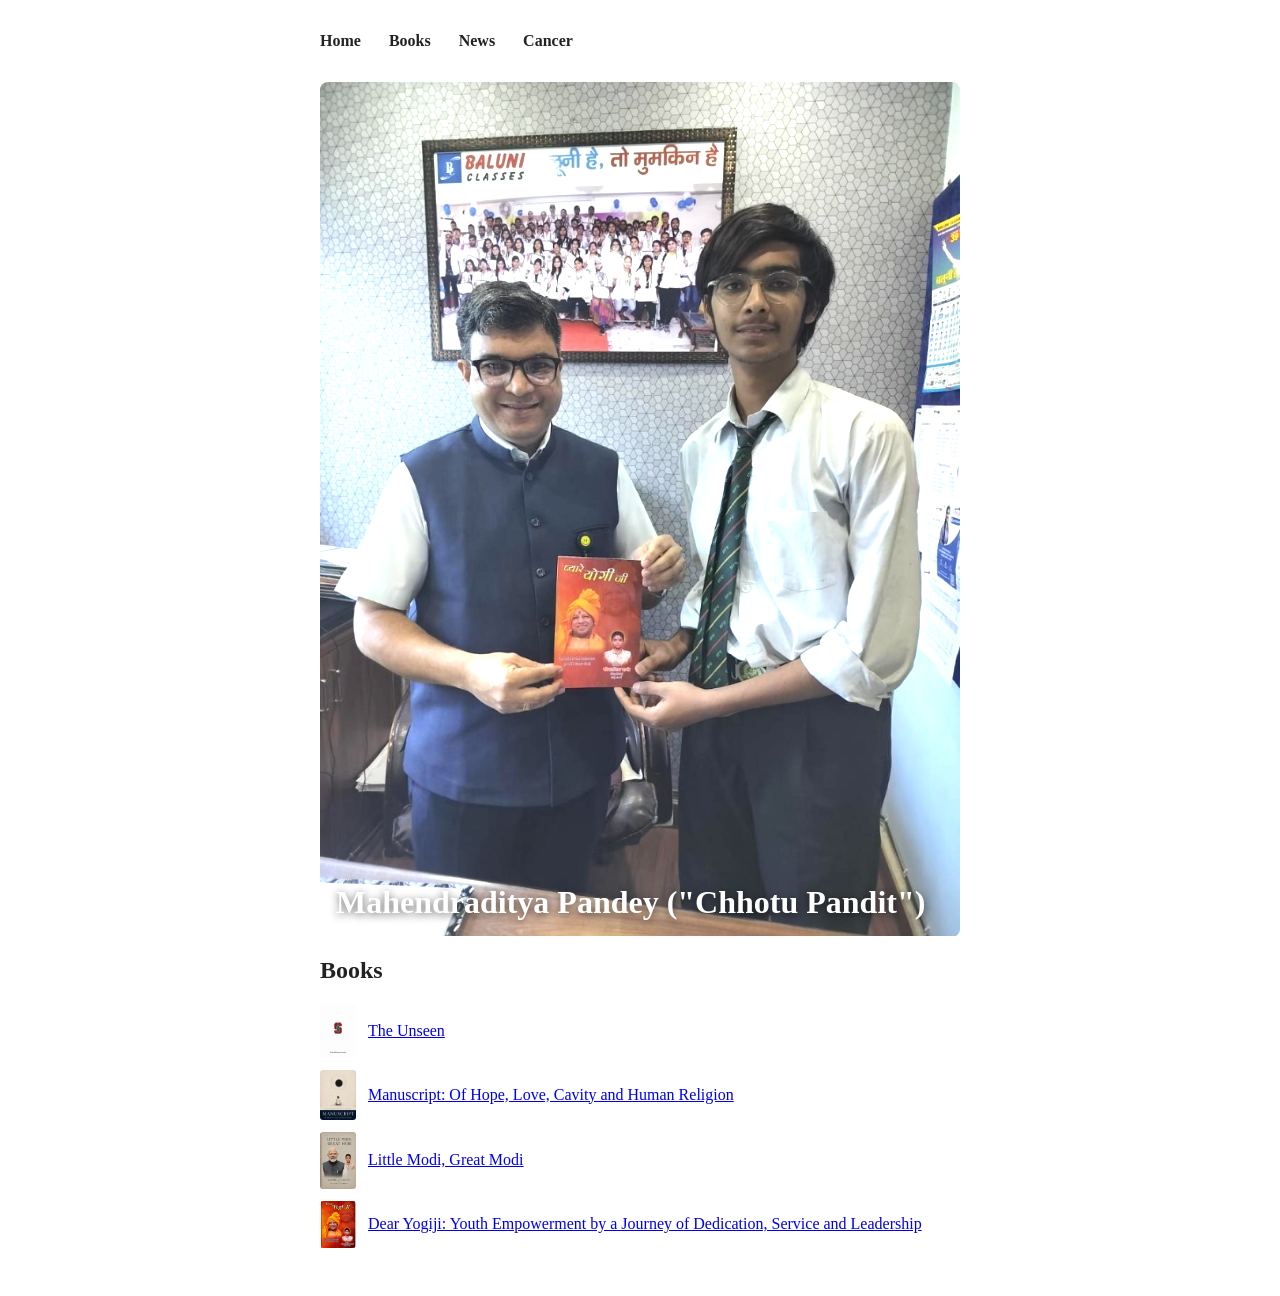
<file: index.html>
<!DOCTYPE html>
<html lang="en">
<head>
<meta charset="UTF-8">
<meta name="viewport" content="width=device-width, initial-scale=1.0">
<title>Mahendraditya Pandey</title>
<link rel="stylesheet" href="style.css">
</head>
<body>
<nav>
  <a href="/">Home</a>
  <a href="/books/">Books</a>
  <a href="/news/">News</a>
  <a href="/cancer/">Cancer</a>
</nav>

<main>
  <div class="hero">
    <img src="home_photo.png" alt="Mahendraditya Pandey" class="home-photo">
    <h1 class="hero-title">Mahendraditya Pandey ("Chhotu Pandit")</h1>
  </div>

  <section>
    <h2>Books</h2>
    <ul class="book-list">
      <li><img src="/books/covers/the-unseen.jpg" alt="" class="book-thumb"><a href="/books/#the-unseen">The Unseen</a></li>
      <li><img src="/books/covers/manuscript.jpg" alt="" class="book-thumb"><a href="/books/#manuscript">Manuscript: Of Hope, Love, Cavity and Human Religion</a></li>
      <li><img src="/books/covers/little-modi-great-modi.jpg" alt="" class="book-thumb"><a href="/books/#little-modi-great-modi">Little Modi, Great Modi</a></li>
      <li><img src="/books/covers/dear-yogiji.jpg" alt="" class="book-thumb"><a href="/books/#dear-yogiji">Dear Yogiji: Youth Empowerment by a Journey of Dedication, Service and Leadership</a></li>
    </ul>
  </section>
</main>
</body>
</html>
</file>
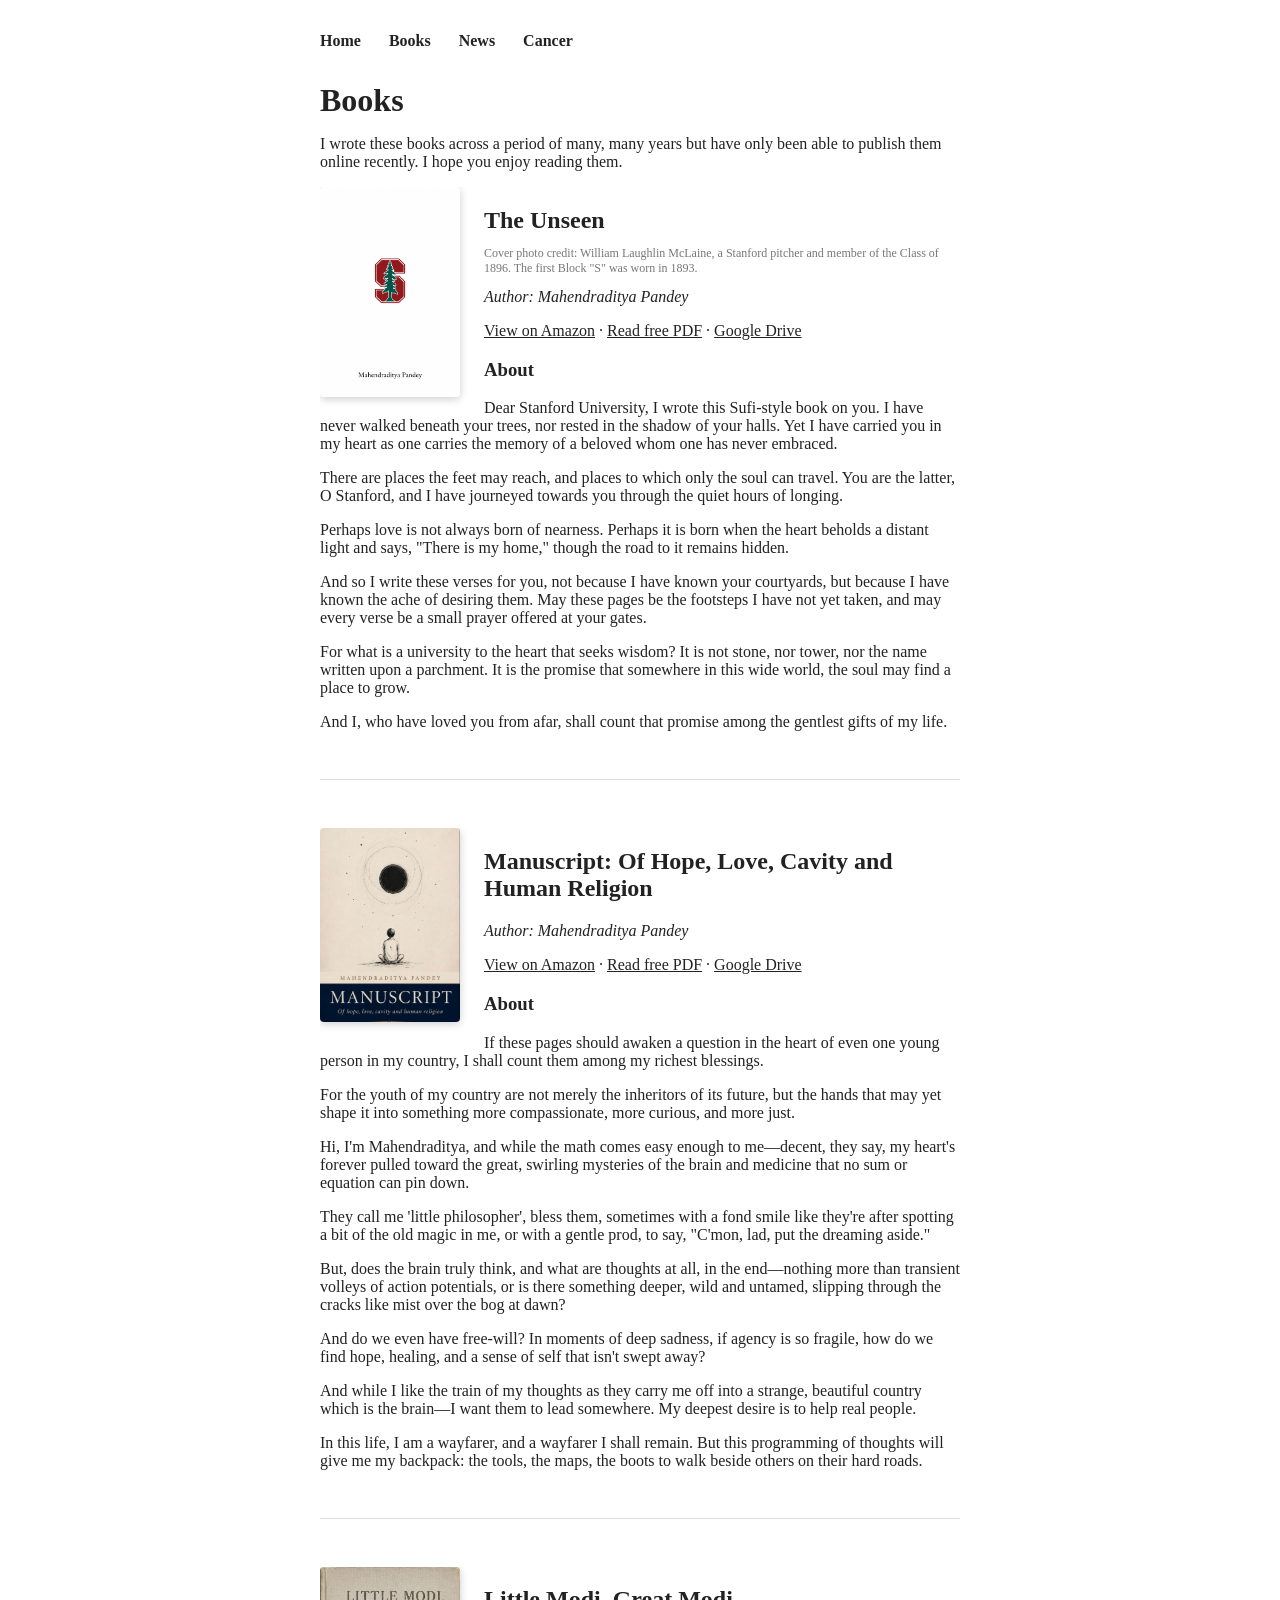
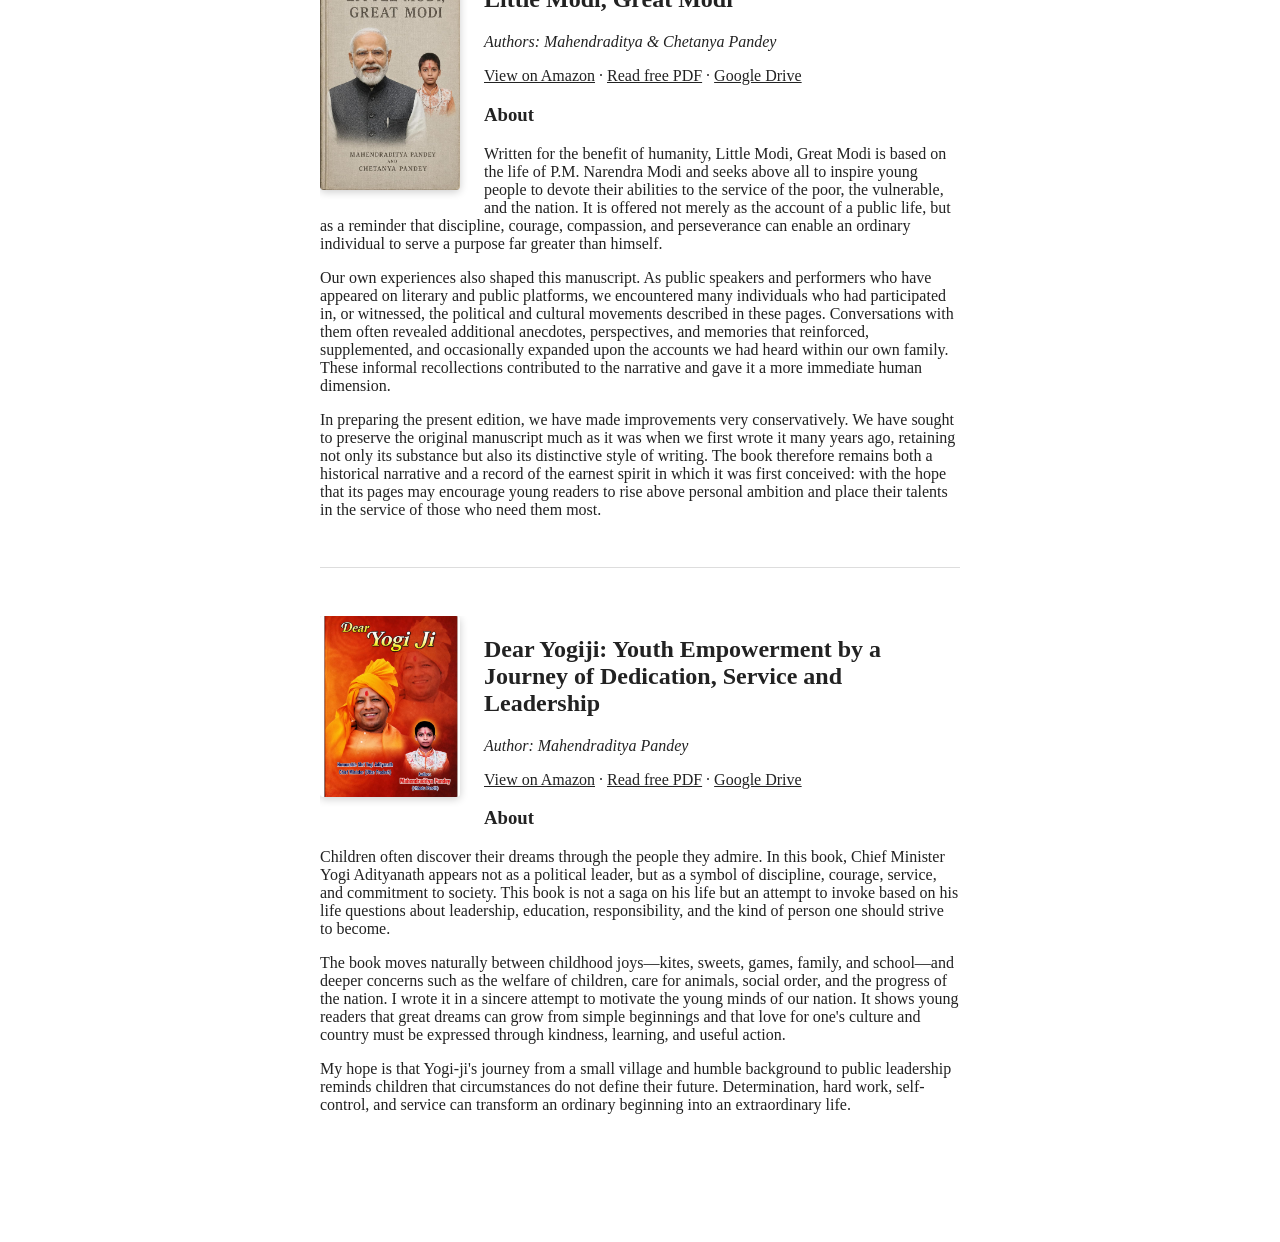
<file: books/index.html>
<!DOCTYPE html>
<html lang="en">
<head>
<meta charset="UTF-8">
<meta name="viewport" content="width=device-width, initial-scale=1.0">
<title>Books — Mahendraditya Pandey</title>
<link rel="stylesheet" href="../style.css">
</head>
<body>
<nav>
  <a href="/">Home</a>
  <a href="/books/">Books</a>
  <a href="/news/">News</a>
  <a href="/cancer/">Cancer</a>
</nav>

<main>
  <h1>Books</h1>
  <p>I wrote these books across a period of many, many years but have only been able to publish them online recently. I hope you enjoy reading them.</p>

  <section id="the-unseen" class="book">
    <img src="covers/the-unseen.jpg" alt="The Unseen cover" class="book-cover">
    <h2>The Unseen</h2>
    <p class="photo-credit">Cover photo credit: William Laughlin McLaine, a Stanford pitcher and member of the Class of 1896. The first Block "S" was worn in 1893.</p>
    <p class="book-author">Author: Mahendraditya Pandey</p>
    <p class="book-links">
      <a href="https://www.amazon.com/dp/B0HFC4LLCK" target="_blank">View on Amazon</a> ·
      <a href="sufi_stanford.pdf" target="_blank">Read free PDF</a> ·
      <a href="https://drive.google.com/file/d/1Phamt9t2kegX7AxNxVnXLEathrbspwmY/view?usp=sharing" target="_blank">Google Drive</a>
    </p>
    <h3>About</h3>
    <p>Dear Stanford University, I wrote this Sufi-style book on you. I have never walked beneath your trees, nor rested in the shadow of your halls. Yet I have carried you in my heart as one carries the memory of a beloved whom one has never embraced.</p>
    <p>There are places the feet may reach, and places to which only the soul can travel. You are the latter, O Stanford, and I have journeyed towards you through the quiet hours of longing.</p>
    <p>Perhaps love is not always born of nearness. Perhaps it is born when the heart beholds a distant light and says, "There is my home," though the road to it remains hidden.</p>
    <p>And so I write these verses for you, not because I have known your courtyards, but because I have known the ache of desiring them. May these pages be the footsteps I have not yet taken, and may every verse be a small prayer offered at your gates.</p>
    <p>For what is a university to the heart that seeks wisdom? It is not stone, nor tower, nor the name written upon a parchment. It is the promise that somewhere in this wide world, the soul may find a place to grow.</p>
    <p>And I, who have loved you from afar, shall count that promise among the gentlest gifts of my life.</p>
  </section>

  <section id="manuscript" class="book">
    <img src="covers/manuscript.jpg" alt="Manuscript: Of Hope, Love, Cavity and Human Religion cover" class="book-cover">
    <h2>Manuscript: Of Hope, Love, Cavity and Human Religion</h2>
    <p class="book-author">Author: Mahendraditya Pandey</p>
    <p class="book-links">
      <a href="https://www.amazon.com/dp/B0H9GH9243" target="_blank">View on Amazon</a> ·
      <a href="Manuscript.pdf" target="_blank">Read free PDF</a> ·
      <a href="https://drive.google.com/file/d/1JdiPAnrRbbka5cQkz10CSFzdLB_jt92q/view?usp=sharing" target="_blank">Google Drive</a>
    </p>
    <h3>About</h3>
    <p>If these pages should awaken a question in the heart of even one young person in my country, I shall count them among my richest blessings.</p>
    <p>For the youth of my country are not merely the inheritors of its future, but the hands that may yet shape it into something more compassionate, more curious, and more just.</p>
    <p>Hi, I'm Mahendraditya, and while the math comes easy enough to me—decent, they say, my heart's forever pulled toward the great, swirling mysteries of the brain and medicine that no sum or equation can pin down.</p>
    <p>They call me 'little philosopher', bless them, sometimes with a fond smile like they're after spotting a bit of the old magic in me, or with a gentle prod, to say, "C'mon, lad, put the dreaming aside."</p>
    <p>But, does the brain truly think, and what are thoughts at all, in the end—nothing more than transient volleys of action potentials, or is there something deeper, wild and untamed, slipping through the cracks like mist over the bog at dawn?</p>
    <p>And do we even have free-will? In moments of deep sadness, if agency is so fragile, how do we find hope, healing, and a sense of self that isn't swept away?</p>
    <p>And while I like the train of my thoughts as they carry me off into a strange, beautiful country which is the brain—I want them to lead somewhere. My deepest desire is to help real people.</p>
    <p>In this life, I am a wayfarer, and a wayfarer I shall remain. But this programming of thoughts will give me my backpack: the tools, the maps, the boots to walk beside others on their hard roads.</p>
  </section>

  <section id="little-modi-great-modi" class="book">
    <img src="covers/little-modi-great-modi.jpg" alt="Little Modi, Great Modi cover" class="book-cover">
    <h2>Little Modi, Great Modi</h2>
    <p class="book-author">Authors: Mahendraditya &amp; Chetanya Pandey</p>
    <p class="book-links">
      <a href="https://www.amazon.com/dp/B0H9KZ4QYB" target="_blank">View on Amazon</a> ·
      <a href="Little_Modi_Great_Modi.pdf" target="_blank">Read free PDF</a> ·
      <a href="https://drive.google.com/file/d/1vqyUL8XIlJh2ierxqsiVNT0gwcZk313O/view?usp=sharing" target="_blank">Google Drive</a>
    </p>
    <h3>About</h3>
    <p>Written for the benefit of humanity, Little Modi, Great Modi is based on the life of P.M. Narendra Modi and seeks above all to inspire young people to devote their abilities to the service of the poor, the vulnerable, and the nation. It is offered not merely as the account of a public life, but as a reminder that discipline, courage, compassion, and perseverance can enable an ordinary individual to serve a purpose far greater than himself.</p>
    <p>Our own experiences also shaped this manuscript. As public speakers and performers who have appeared on literary and public platforms, we encountered many individuals who had participated in, or witnessed, the political and cultural movements described in these pages. Conversations with them often revealed additional anecdotes, perspectives, and memories that reinforced, supplemented, and occasionally expanded upon the accounts we had heard within our own family. These informal recollections contributed to the narrative and gave it a more immediate human dimension.</p>
    <p>In preparing the present edition, we have made improvements very conservatively. We have sought to preserve the original manuscript much as it was when we first wrote it many years ago, retaining not only its substance but also its distinctive style of writing. The book therefore remains both a historical narrative and a record of the earnest spirit in which it was first conceived: with the hope that its pages may encourage young readers to rise above personal ambition and place their talents in the service of those who need them most.</p>
  </section>

  <section id="dear-yogiji" class="book">
    <img src="covers/dear-yogiji.jpg" alt="Dear Yogiji cover" class="book-cover">
    <h2>Dear Yogiji: Youth Empowerment by a Journey of Dedication, Service and Leadership</h2>
    <p class="book-author">Author: Mahendraditya Pandey</p>
    <p class="book-links">
      <a href="https://www.amazon.com/dp/B0H9XRMJ63" target="_blank">View on Amazon</a> ·
      <a href="Dear_Yogiji.pdf" target="_blank">Read free PDF</a> ·
      <a href="https://drive.google.com/file/d/1-iIPUYvbI-9aDbtcfkz3QYhV9IFpkiL9/view?usp=sharing" target="_blank">Google Drive</a>
    </p>
    <h3>About</h3>
    <p>Children often discover their dreams through the people they admire. In this book, Chief Minister Yogi Adityanath appears not as a political leader, but as a symbol of discipline, courage, service, and commitment to society. This book is not a saga on his life but an attempt to invoke based on his life questions about leadership, education, responsibility, and the kind of person one should strive to become.</p>
    <p>The book moves naturally between childhood joys—kites, sweets, games, family, and school—and deeper concerns such as the welfare of children, care for animals, social order, and the progress of the nation. I wrote it in a sincere attempt to motivate the young minds of our nation. It shows young readers that great dreams can grow from simple beginnings and that love for one's culture and country must be expressed through kindness, learning, and useful action.</p>
    <p>My hope is that Yogi-ji's journey from a small village and humble background to public leadership reminds children that circumstances do not define their future. Determination, hard work, self-control, and service can transform an ordinary beginning into an extraordinary life.</p>
  </section>
</main>
</body>
</html>
</file>
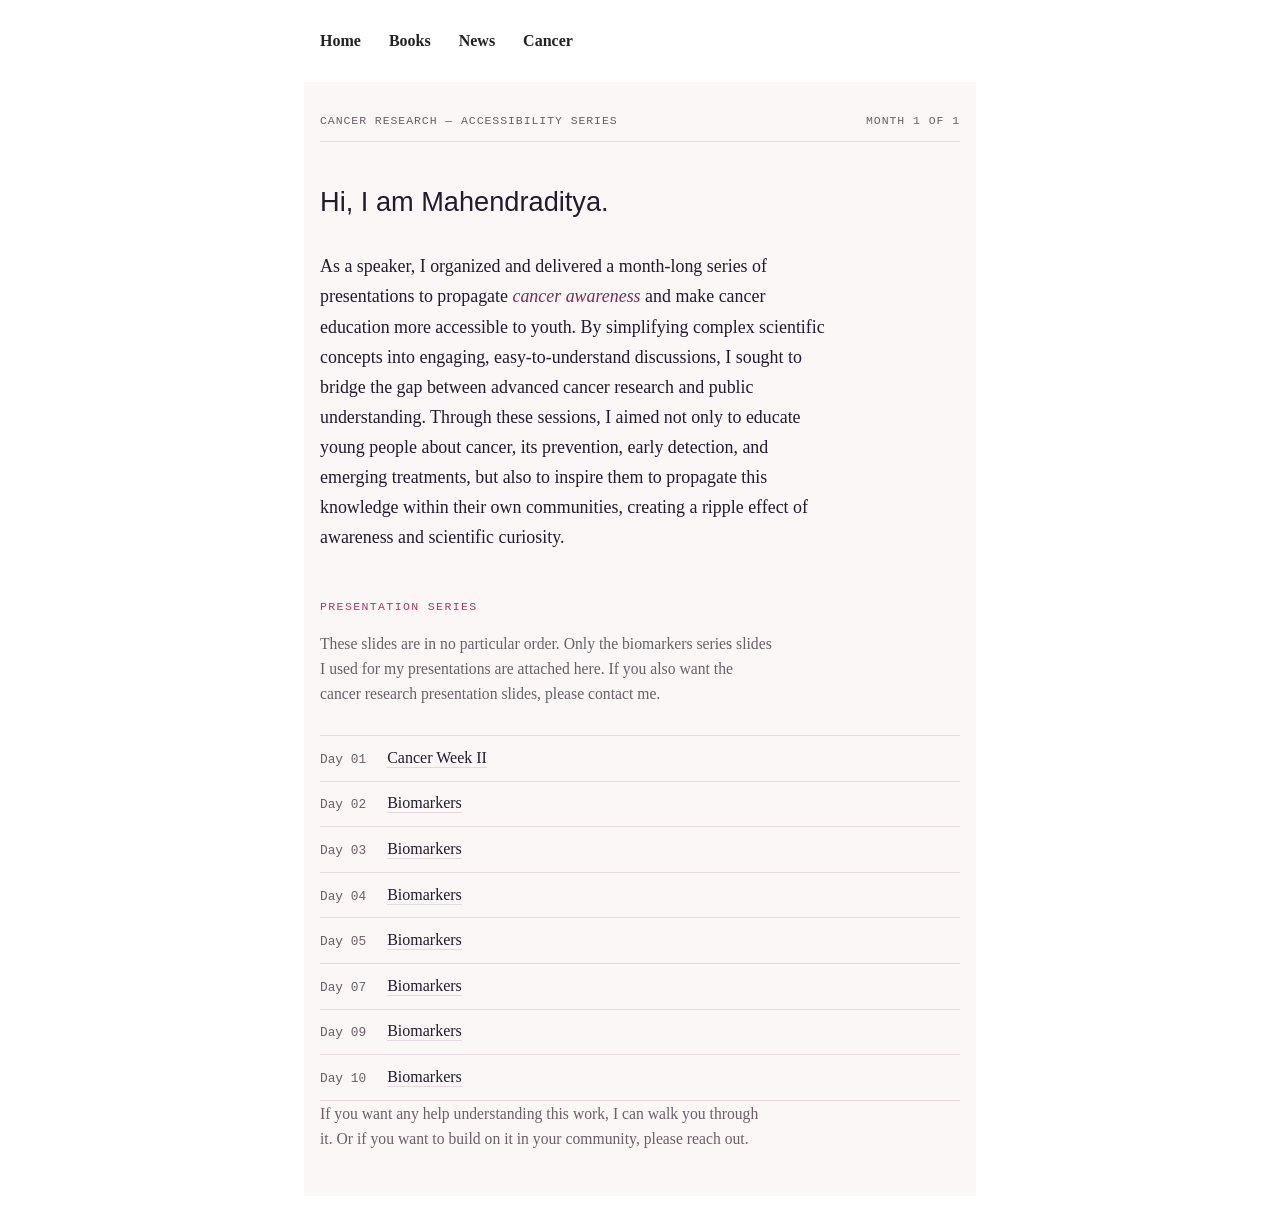
<file: cancer/index.html>
<!DOCTYPE html>
<html lang="en">
<head>
<meta charset="UTF-8">
<meta name="viewport" content="width=device-width, initial-scale=1.0">
<title>Cancer — Mahendraditya Pandey</title>
<link rel="stylesheet" href="../style.css">
<style>
  .cancer-page {
    --ink: #221b2e;
    --paper: #faf7f6;
    --accent: #ab3a68;
    --accent-deep: #7a2d52;
    --line: #e4dadf;
    --muted: #6b5f68;
    background: var(--paper);
    color: var(--ink);
    margin: 0 -1rem;
    padding: 2rem 1rem 1rem;
    font-family: Georgia, "Iowan Old Style", "Palatino Linotype", "Times New Roman", serif;
  }

  @media (prefers-color-scheme: dark) {
    .cancer-page {
      --ink: #f1ebee;
      --paper: #1a1420;
      --accent: #e792ae;
      --accent-deep: #f3b4c8;
      --line: #392f3d;
      --muted: #a79aa3;
    }
  }
  :root[data-theme="dark"] .cancer-page {
    --ink: #f1ebee;
    --paper: #1a1420;
    --accent: #e792ae;
    --accent-deep: #f3b4c8;
    --line: #392f3d;
    --muted: #a79aa3;
  }
  :root[data-theme="light"] .cancer-page {
    --ink: #221b2e;
    --paper: #faf7f6;
    --accent: #ab3a68;
    --accent-deep: #7a2d52;
    --line: #e4dadf;
    --muted: #6b5f68;
  }

  .cancer-page .masthead {
    display: flex;
    justify-content: space-between;
    align-items: baseline;
    border-bottom: 1px solid var(--line);
    padding-bottom: 0.9rem;
    margin-bottom: 2.6rem;
    font-family: ui-monospace, "SF Mono", Menlo, Consolas, monospace;
    font-size: 0.72rem;
    letter-spacing: 0.08em;
    text-transform: uppercase;
    color: var(--muted);
  }

  .cancer-page h1 {
    font-family: -apple-system, BlinkMacSystemFont, "Segoe UI", Helvetica, Arial, sans-serif;
    font-size: 1.7rem;
    line-height: 1.3;
    margin: 0 0 2rem;
    font-weight: 500;
    color: var(--ink);
  }

  .cancer-page .lede {
    font-size: 1.12rem;
    line-height: 1.68;
    max-width: 58ch;
    color: var(--ink);
  }

  .cancer-page .lede strong {
    font-weight: 400;
    color: var(--accent-deep);
    font-style: italic;
  }

  .cancer-page section {
    margin-top: 3rem;
  }

  .cancer-page .section-label {
    font-family: ui-monospace, "SF Mono", Menlo, Consolas, monospace;
    font-size: 0.72rem;
    letter-spacing: 0.12em;
    text-transform: uppercase;
    color: var(--accent);
    margin: 0 0 1.1rem;
  }

  .cancer-page .series-note {
    font-size: 0.98rem;
    line-height: 1.6;
    color: var(--muted);
    max-width: 58ch;
    margin: 0 0 1.8rem;
  }

  .cancer-page .deck-list {
    list-style: none;
    margin: 0;
    padding: 0;
    border-top: 1px solid var(--line);
  }

  .cancer-page .deck-list li {
    display: flex;
    align-items: baseline;
    gap: 1rem;
    padding: 0.8rem 0;
    border-bottom: 1px solid var(--line);
  }

  .cancer-page .deck-list .deck-label {
    font-family: ui-monospace, "SF Mono", Menlo, Consolas, monospace;
    font-size: 0.8rem;
    color: var(--muted);
    width: 3.2rem;
    flex-shrink: 0;
  }

  .cancer-page .deck-list a {
    color: var(--ink);
    text-decoration: none;
    border-bottom: 1px solid var(--line);
  }

  .cancer-page .deck-list a:hover,
  .cancer-page .deck-list a:focus-visible {
    border-bottom-color: var(--accent-deep);
    color: var(--accent-deep);
  }
</style>
</head>
<body>
<nav>
  <a href="/">Home</a>
  <a href="/books/">Books</a>
  <a href="/news/">News</a>
  <a href="/cancer/">Cancer</a>
</nav>

<main class="cancer-page">
  <div class="masthead">
    <span>Cancer Research — Accessibility Series</span>
    <span>Month 1 of 1</span>
  </div>

  <h1>Hi, I am Mahendraditya.</h1>

  <p class="lede">
    As a speaker, I organized and delivered a month-long series of
    presentations to propagate <strong>cancer awareness</strong> and make
    cancer education more accessible to youth. By simplifying complex
    scientific concepts into engaging, easy-to-understand discussions, I
    sought to bridge the gap between advanced cancer research and public
    understanding. Through these sessions, I aimed not only to educate
    young people about cancer, its prevention, early detection, and
    emerging treatments, but also to inspire them to propagate this
    knowledge within their own communities, creating a ripple effect of
    awareness and scientific curiosity.
  </p>

  <section>
    <p class="section-label">Presentation Series</p>
    <p class="series-note">
      These slides are in no particular order. Only the biomarkers series
      slides I used for my presentations are attached here. If you also
      want the cancer research presentation slides, please contact me.
    </p>

    <ul class="deck-list">
      <li><span class="deck-label">Day 01</span><a href="slides/cancerweek2day1.pdf" target="_blank" rel="noopener">Cancer Week II</a></li>
      <li><span class="deck-label">Day 02</span><a href="slides/biomarkersday2.pdf" target="_blank" rel="noopener">Biomarkers</a></li>
      <li><span class="deck-label">Day 03</span><a href="slides/biomarkersday3.pdf" target="_blank" rel="noopener">Biomarkers</a></li>
      <li><span class="deck-label">Day 04</span><a href="slides/biomarkersday4.pdf" target="_blank" rel="noopener">Biomarkers</a></li>
      <li><span class="deck-label">Day 05</span><a href="slides/biomarkersday5.pdf" target="_blank" rel="noopener">Biomarkers</a></li>
      <li><span class="deck-label">Day 07</span><a href="slides/biomarkersday7.pdf" target="_blank" rel="noopener">Biomarkers</a></li>
      <li><span class="deck-label">Day 09</span><a href="slides/biomarkersday9.pdf" target="_blank" rel="noopener">Biomarkers</a></li>
      <li><span class="deck-label">Day 10</span><a href="slides/biomarkersday10.pdf" target="_blank" rel="noopener">Biomarkers</a></li>
    </ul>

    <p class="series-note">
      If you want any help understanding this work, I can walk you through
      it. Or if you want to build on it in your community, please reach
      out.
    </p>
  </section>
</main>
</body>
</html>
</file>
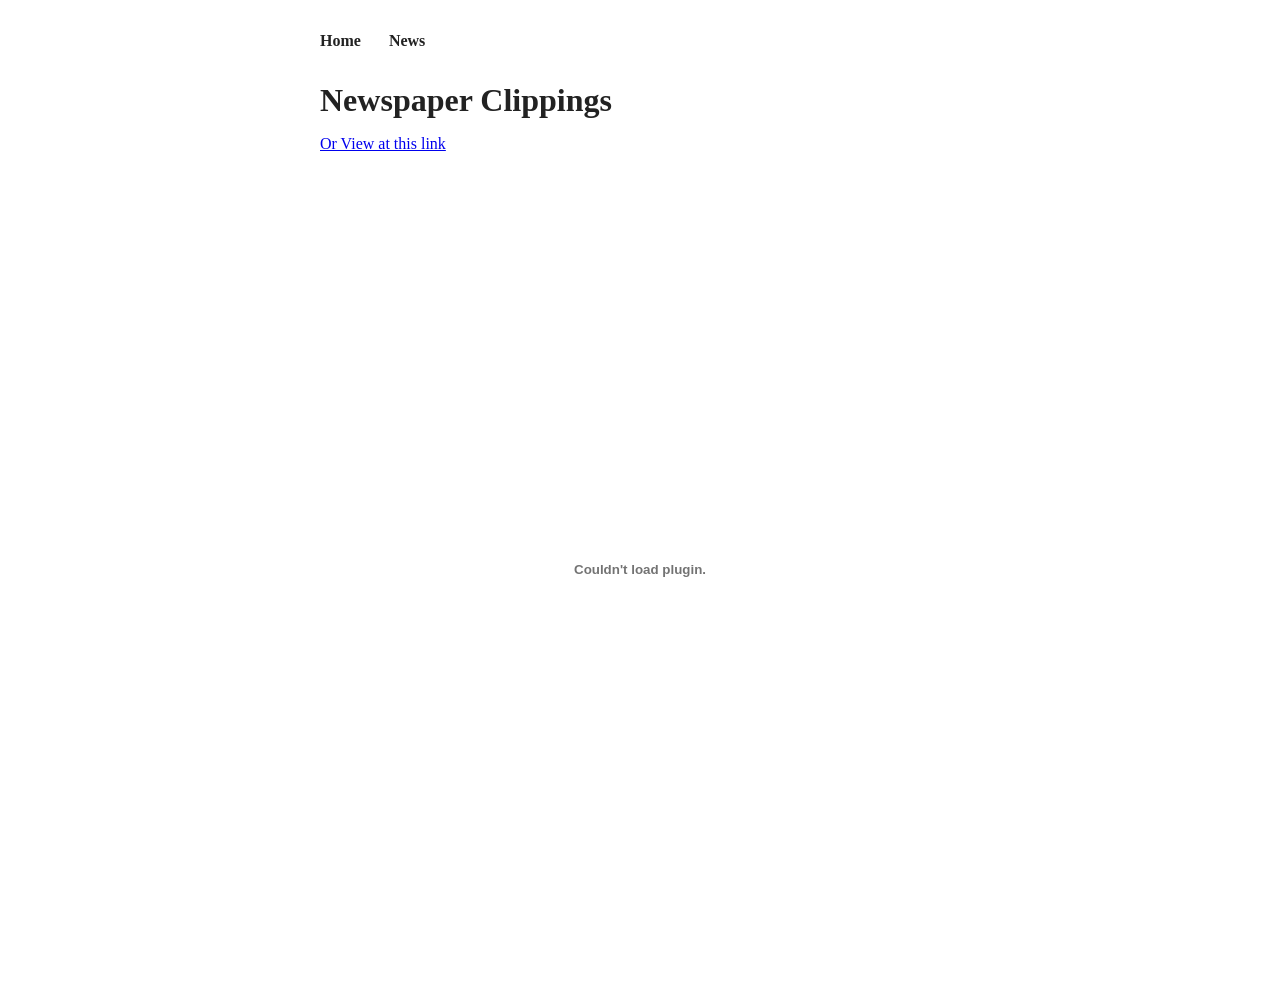
<file: news/index.html>
<!DOCTYPE html>
<html lang="en">
<head>
<meta charset="UTF-8">
<meta name="viewport" content="width=device-width, initial-scale=1.0">
<title>News — Mahendraditya Pandey</title>
<link rel="stylesheet" href="../style.css">
</head>
<body>
<nav>
  <a href="/">Home</a>
  <a href="/news/">News</a>
</nav>

<main>
  <h1>Newspaper Clippings</h1>
  <p><a href="Newspapers_Mahendraditya.pdf" target="_blank">Or View at this link</a></p>
  <embed src="Newspapers_Mahendraditya.pdf" type="application/pdf" width="100%" height="800px">
</main>
</body>
</html>
</file>
<file: style.css>
body {
  font-family: Georgia, serif;
  max-width: 640px;
  margin: 0 auto;
  padding: 2rem 1rem;
  color: #222;
}

nav {
  margin-bottom: 2rem;
}

nav a {
  margin-right: 1.5rem;
  text-decoration: none;
  color: #222;
  font-weight: bold;
}

nav a:hover {
  text-decoration: underline;
}

h1 {
  margin-bottom: 0.5rem;
}

.hero {
  position: relative;
  margin-bottom: 1rem;
}

.home-photo {
  display: block;
  width: 100%;
  border-radius: 8px;
  filter: brightness(1.3);
}

.hero-title {
  position: absolute;
  bottom: 1rem;
  left: 1rem;
  right: 1rem;
  margin: 0;
  color: #fff;
  text-shadow: 0 2px 8px rgba(0, 0, 0, 0.6);
}

.book {
  margin-bottom: 3rem;
  padding-bottom: 2rem;
  border-bottom: 1px solid #ddd;
  overflow: hidden;
}

.book:last-child {
  border-bottom: none;
}

.book-cover {
  float: left;
  width: 140px;
  margin: 0 1.5rem 1rem 0;
  border-radius: 4px;
  box-shadow: 0 2px 8px rgba(0, 0, 0, 0.2);
}

.book-author {
  font-style: italic;
  margin-top: 0;
}

.book-links a {
  color: #222;
}

.book-list {
  list-style: none;
  padding: 0;
}

.book-list li {
  display: flex;
  align-items: center;
  gap: 0.75rem;
  margin-bottom: 0.75rem;
}

.book-thumb {
  width: 36px;
  border-radius: 3px;
}

.photo-credit {
  font-size: 0.75rem;
  color: #777;
  margin-top: -0.5rem;
}
</file>
